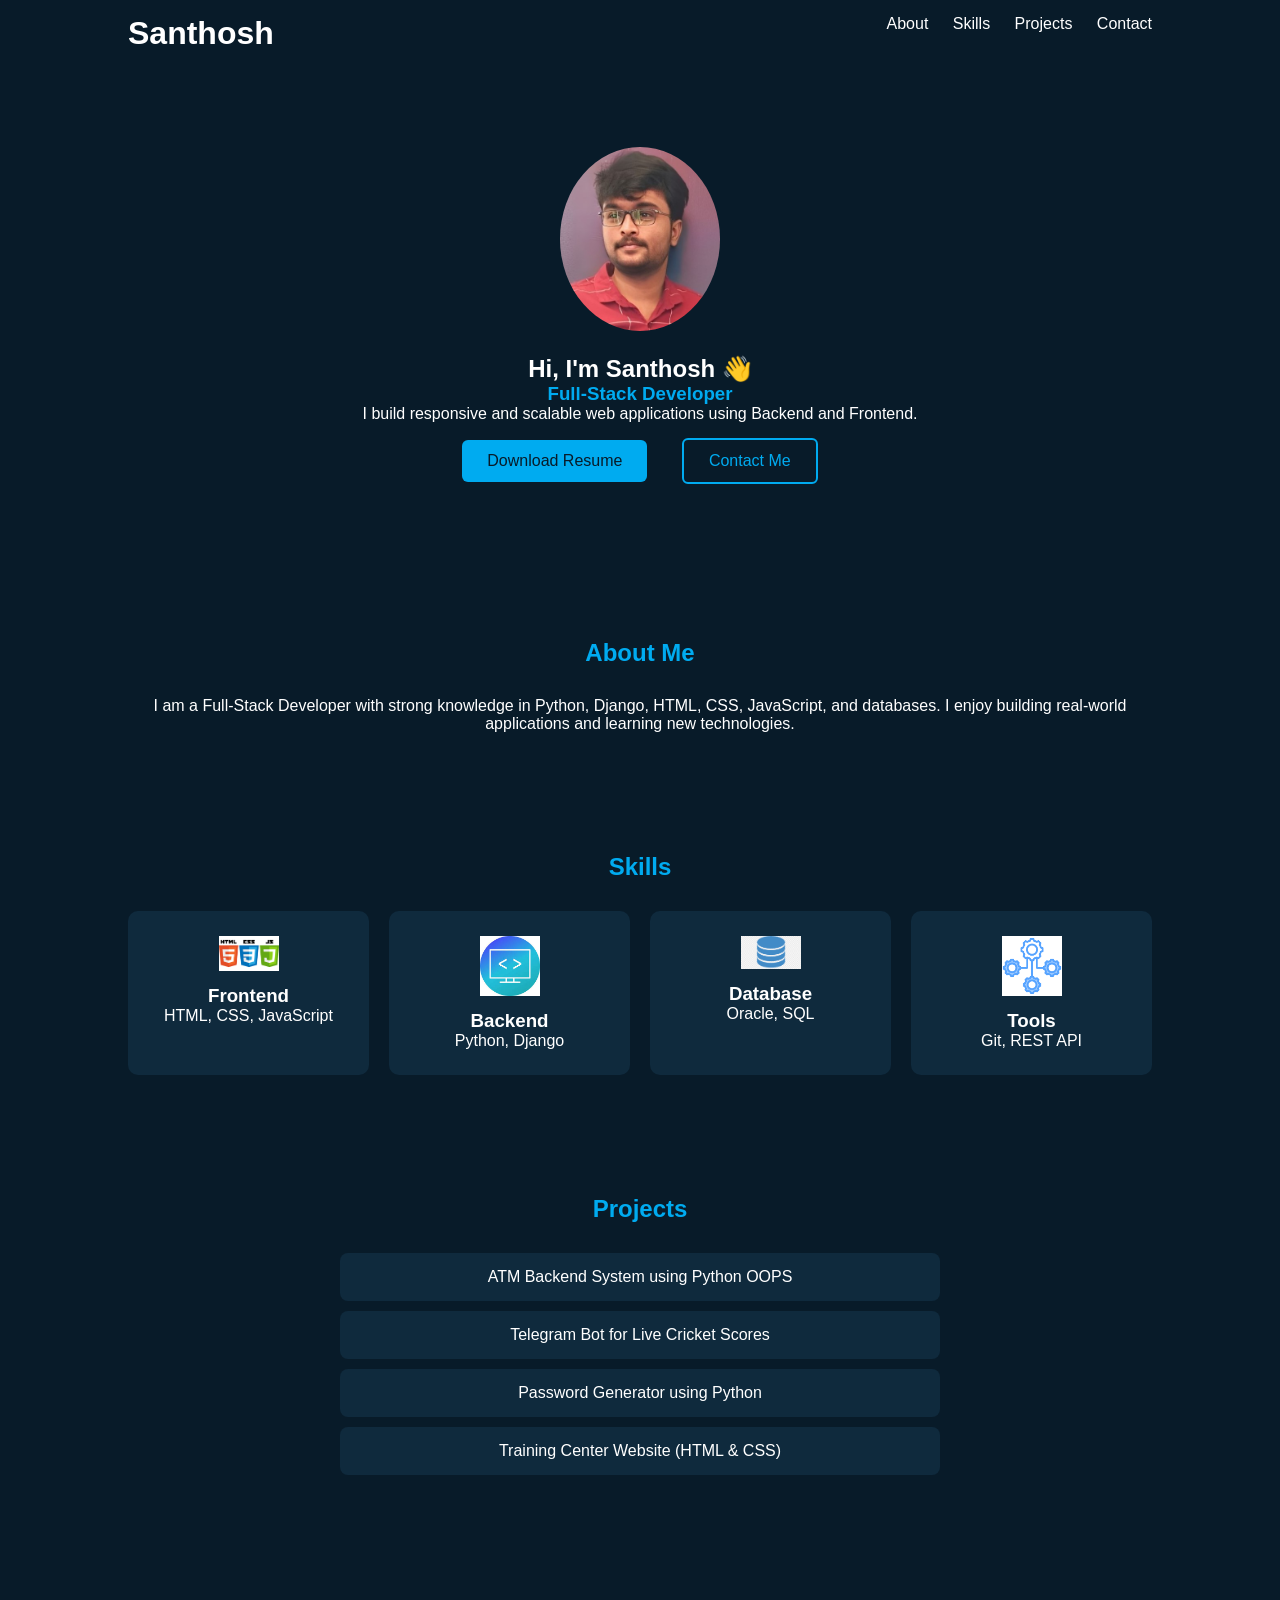
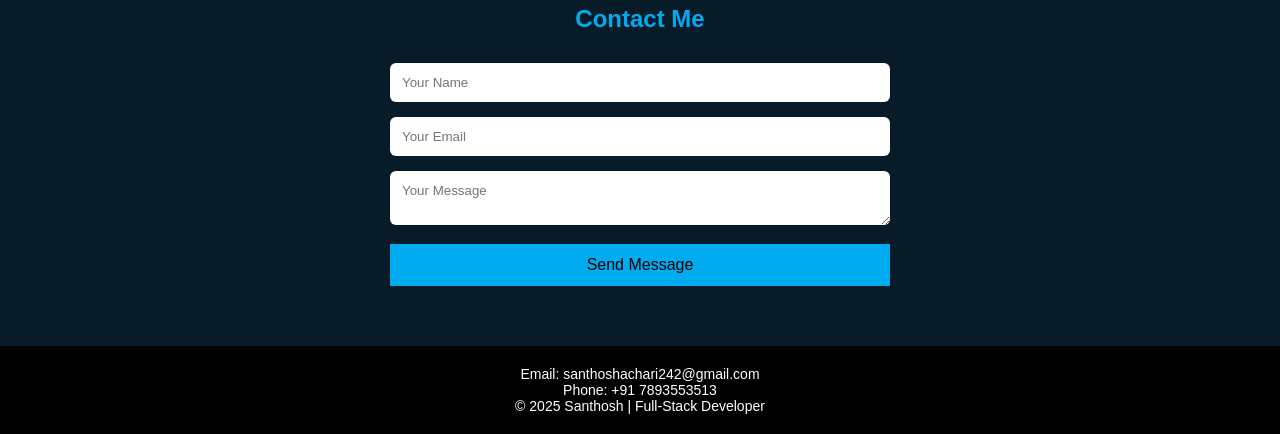
<file: index.html>
<!DOCTYPE html>
<html lang="en">
<head>
  <meta name="google-site-verification" content="beF5d5qBBgMg9D5i-dG_0ZINDsomwu49Tilo62e2cv4" />
  <meta charset="UTF-8">
  <meta name="viewport" content="width=device-width, initial-scale=1.0">
  <title>Santhosh | Full Stack Developer</title>
  <link rel="stylesheet" href="style.css">
</head>
<body>

<!-- HEADER -->
<header class="header">
  <h1>Santhosh</h1>
  <nav>
    <a href="#about">About</a>
    <a href="#skills">Skills</a>
    <a href="#projects">Projects</a>
    <a href="#contact">Contact</a>
  </nav>
</header>

<!-- HERO -->
<section class="hero">
  <img src="images/image 2.jpg" alt="Santhosh">
  <h2>Hi, I'm Santhosh 👋</h2>
  <h3>Full-Stack Developer</h3>
  <p>I build responsive and scalable web applications using Backend and Frontend.</p>

  <div class="buttons">
    <a href="Santhosh.pdf" target="_blank">Download Resume</a>
    <a href="#contact" class="outline">Contact Me</a>
  </div>
</section>

<!-- ABOUT -->
<section id="about" class="section">
  <h2>About Me</h2>
  <p>
    I am a Full-Stack Developer with strong knowledge in Python, Django, HTML, CSS, JavaScript,
    and databases. I enjoy building real-world applications and learning new technologies.
  </p>
</section>

<!-- SKILLS -->
<section id="skills" class="section">
  <h2>Skills</h2>
  <div class="skills-grid">
    <div class="skill-card">
      <img src="images/front.png">
      <h3>Frontend</h3>
      <p>HTML, CSS, JavaScript</p>
    </div>

    <div class="skill-card">
      <img src="images/back.jpeg">
      <h3>Backend</h3>
      <p>Python, Django</p>
    </div>

    <div class="skill-card">
      <img src="images/data.png">
      <h3>Database</h3>
      <p>Oracle, SQL</p>
    </div>

    <div class="skill-card">
      <img src="images/frame.png">
      <h3>Tools</h3>
      <p>Git, REST API</p>
    </div>
  </div>
</section>

<!-- PROJECTS -->
<section id="projects" class="section">
  <h2>Projects</h2>
  <ul class="projects">
    <li>ATM Backend System using Python OOPS</li>
    <li>Telegram Bot for Live Cricket Scores</li>
    <li>Password Generator using Python</li>
    <li>Training Center Website (HTML & CSS)</li>
  </ul>
</section>

<!-- CONTACT -->
<section id="contact" class="section">
  <h2>Contact Me</h2>

  <form>
    <input type="text" placeholder="Your Name" required>
    <input type="email" placeholder="Your Email" required>
    <textarea placeholder="Your Message" required></textarea>
    <button type="submit">Send Message</button>
  </form>
</section>

<!-- FOOTER -->
<footer>
  <p>Email: santhoshachari242@gmail.com</p>
  <p>Phone: +91 7893553513</p>
  <p>© 2025 Santhosh | Full-Stack Developer</p>
</footer>

</body>
</html>
</file>
<file: style.css>
* {
  margin: 0;
  padding: 0;
  box-sizing: border-box;
  font-family: Arial, sans-serif;
}

body {
  background: #081b29;
  color: #fff;
}

/* HEADER */
.header {
  display: flex;
  justify-content: space-between;
  padding: 15px 10%;
  position: sticky;
  top: 0;
  background: #081b29;
}

.header nav a {
  margin-left: 20px;
  color: #fff;
  text-decoration: none;
}

.header nav a:hover {
  color: #00abf0;
}

/* HERO */
.hero {
  text-align: center;
  padding: 80px 10%;
}

.hero img {
  width: 160px;
  border-radius: 50%;
  margin-bottom: 20px;
}

.hero h3 {
  color: #00abf0;
}

.buttons a {
  display: inline-block;
  margin: 15px;
  padding: 12px 25px;
  background: #00abf0;
  color: #081b29;
  text-decoration: none;
  border-radius: 6px;
}

.buttons .outline {
  background: transparent;
  border: 2px solid #00abf0;
  color: #00abf0;
}

/* SECTION */
.section {
  padding: 60px 10%;
  text-align: center;
}

.section h2 {
  margin-bottom: 30px;
  color: #00abf0;
}

/* SKILLS */
.skills-grid {
  display: grid;
  grid-template-columns: repeat(auto-fit, minmax(220px, 1fr));
  gap: 20px;
}

.skill-card {
  background: #0f2a3d;
  padding: 25px;
  border-radius: 10px;
}

.skill-card img {
  width: 60px;
  margin-bottom: 10px;
}

/* PROJECTS */
.projects {
  list-style: none;
}

.projects li {
  background: #0f2a3d;
  margin: 10px auto;
  padding: 15px;
  border-radius: 8px;
  max-width: 600px;
}

/* CONTACT */
form {
  max-width: 500px;
  margin: auto;
}

form input,
form textarea {
  width: 100%;
  padding: 12px;
  margin-bottom: 15px;
  border-radius: 6px;
  border: none;
}

form button {
  width: 100%;
  padding: 12px;
  background: #00abf0;
  border: none;
  font-size: 16px;
  cursor: pointer;
}

/* FOOTER */
footer {
  background: #000;
  padding: 20px;
  text-align: center;
  font-size: 14px;
}

/* RESPONSIVE */
@media (max-width: 768px) {
  .header {
    flex-direction: column;
    text-align: center;
  }

  .header nav {
    margin-top: 10px;
  }
}
</file>
